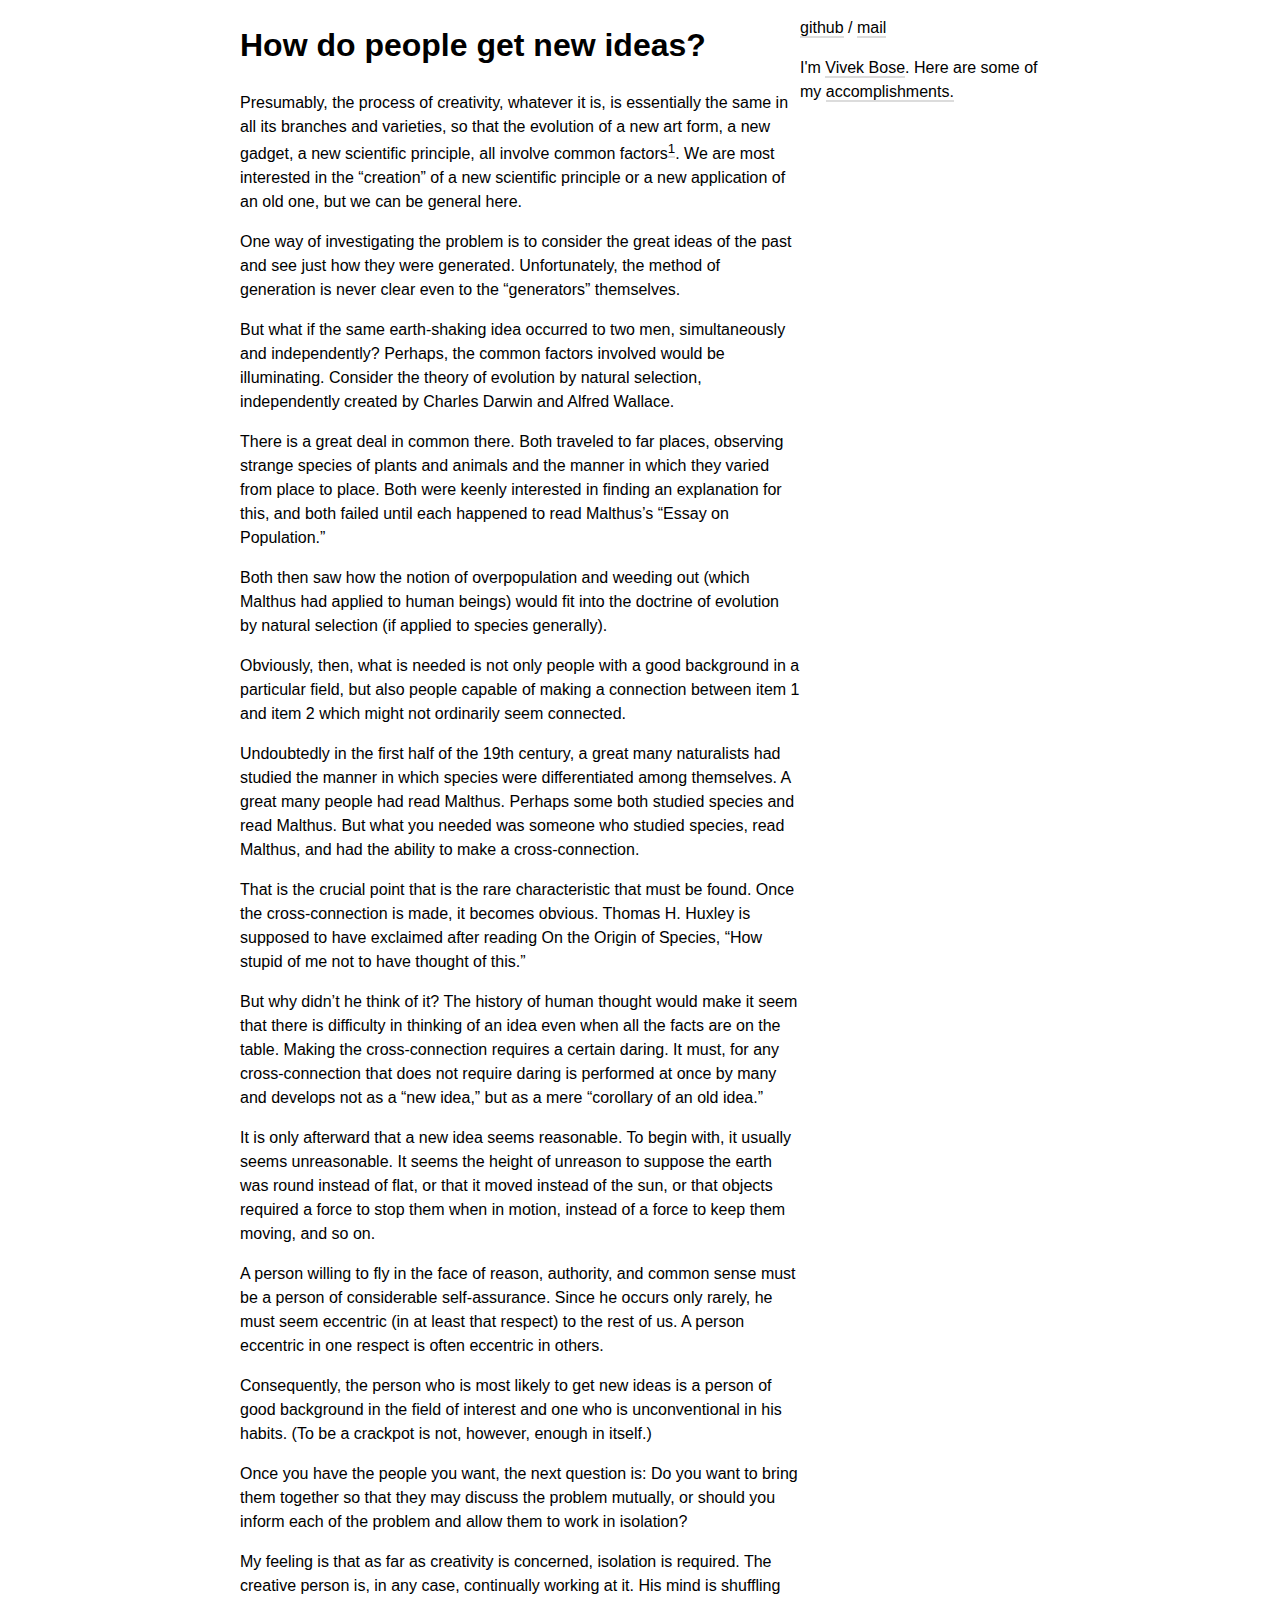
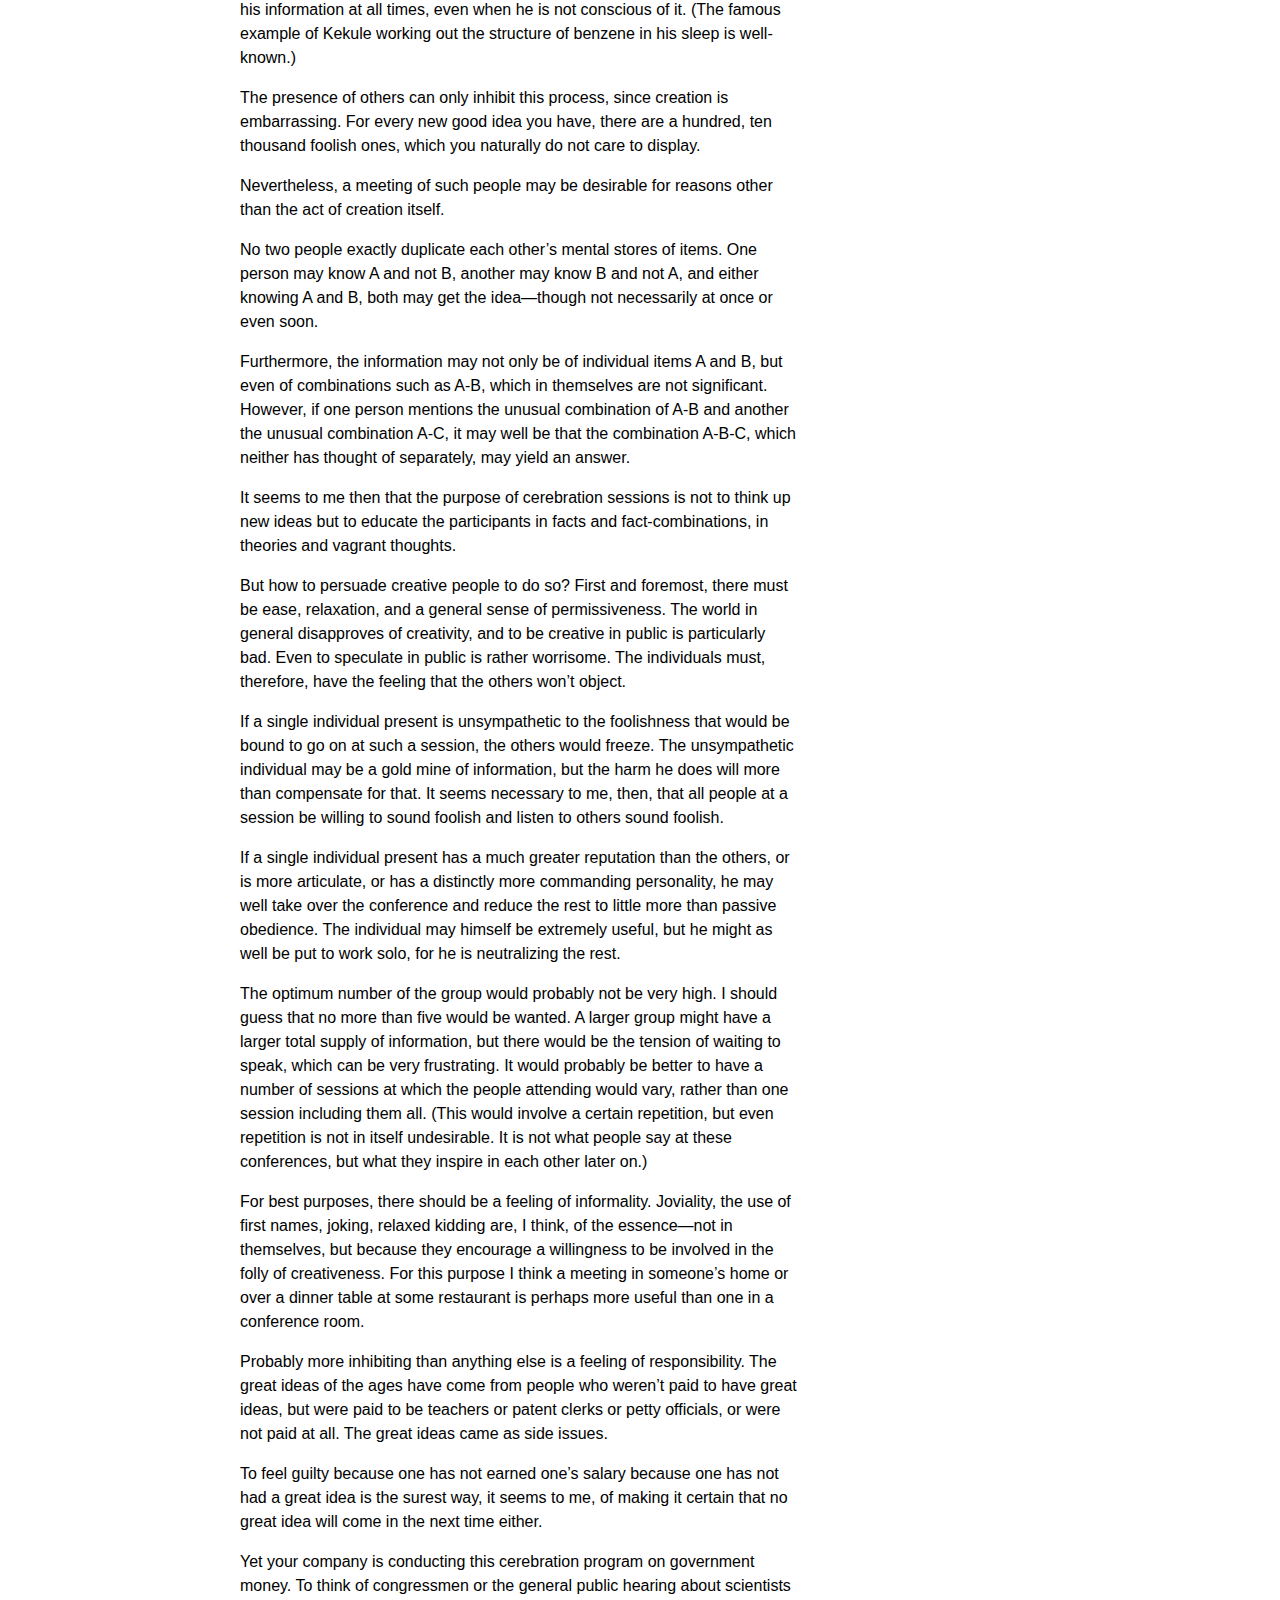
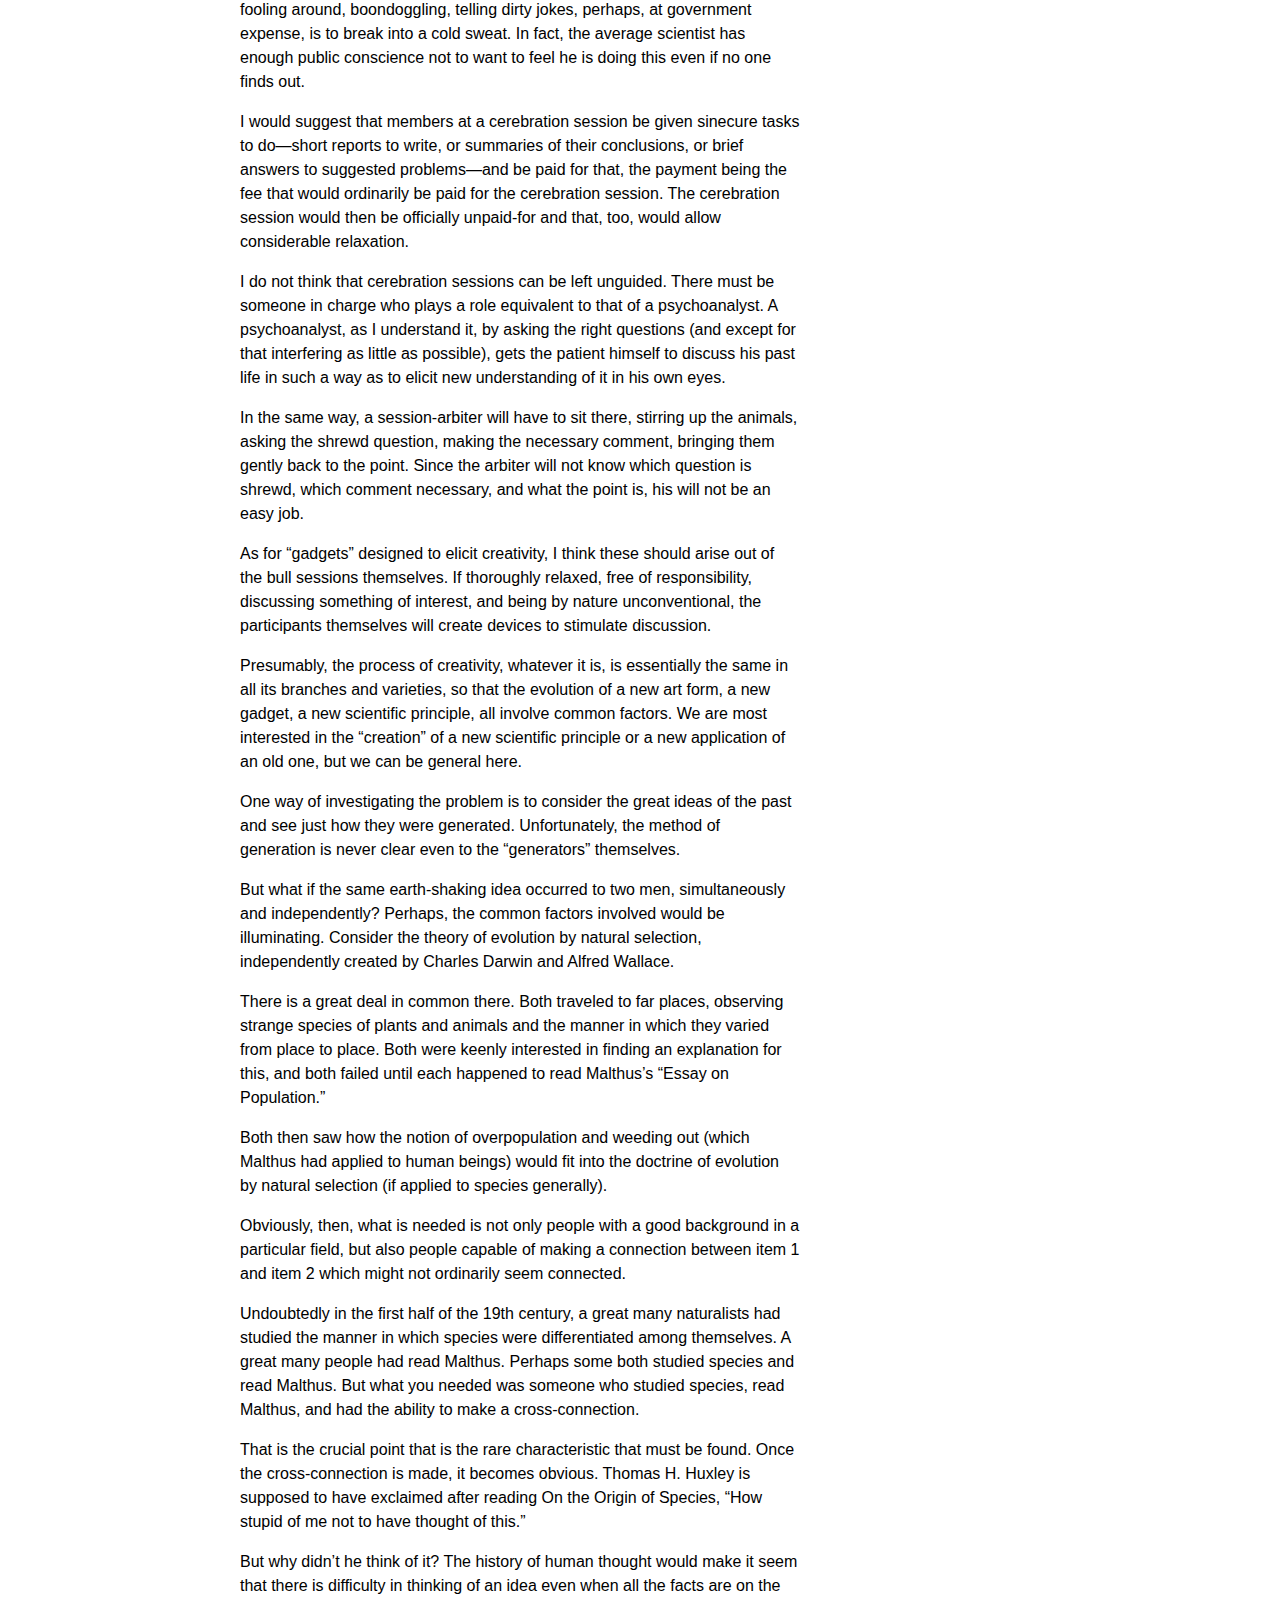
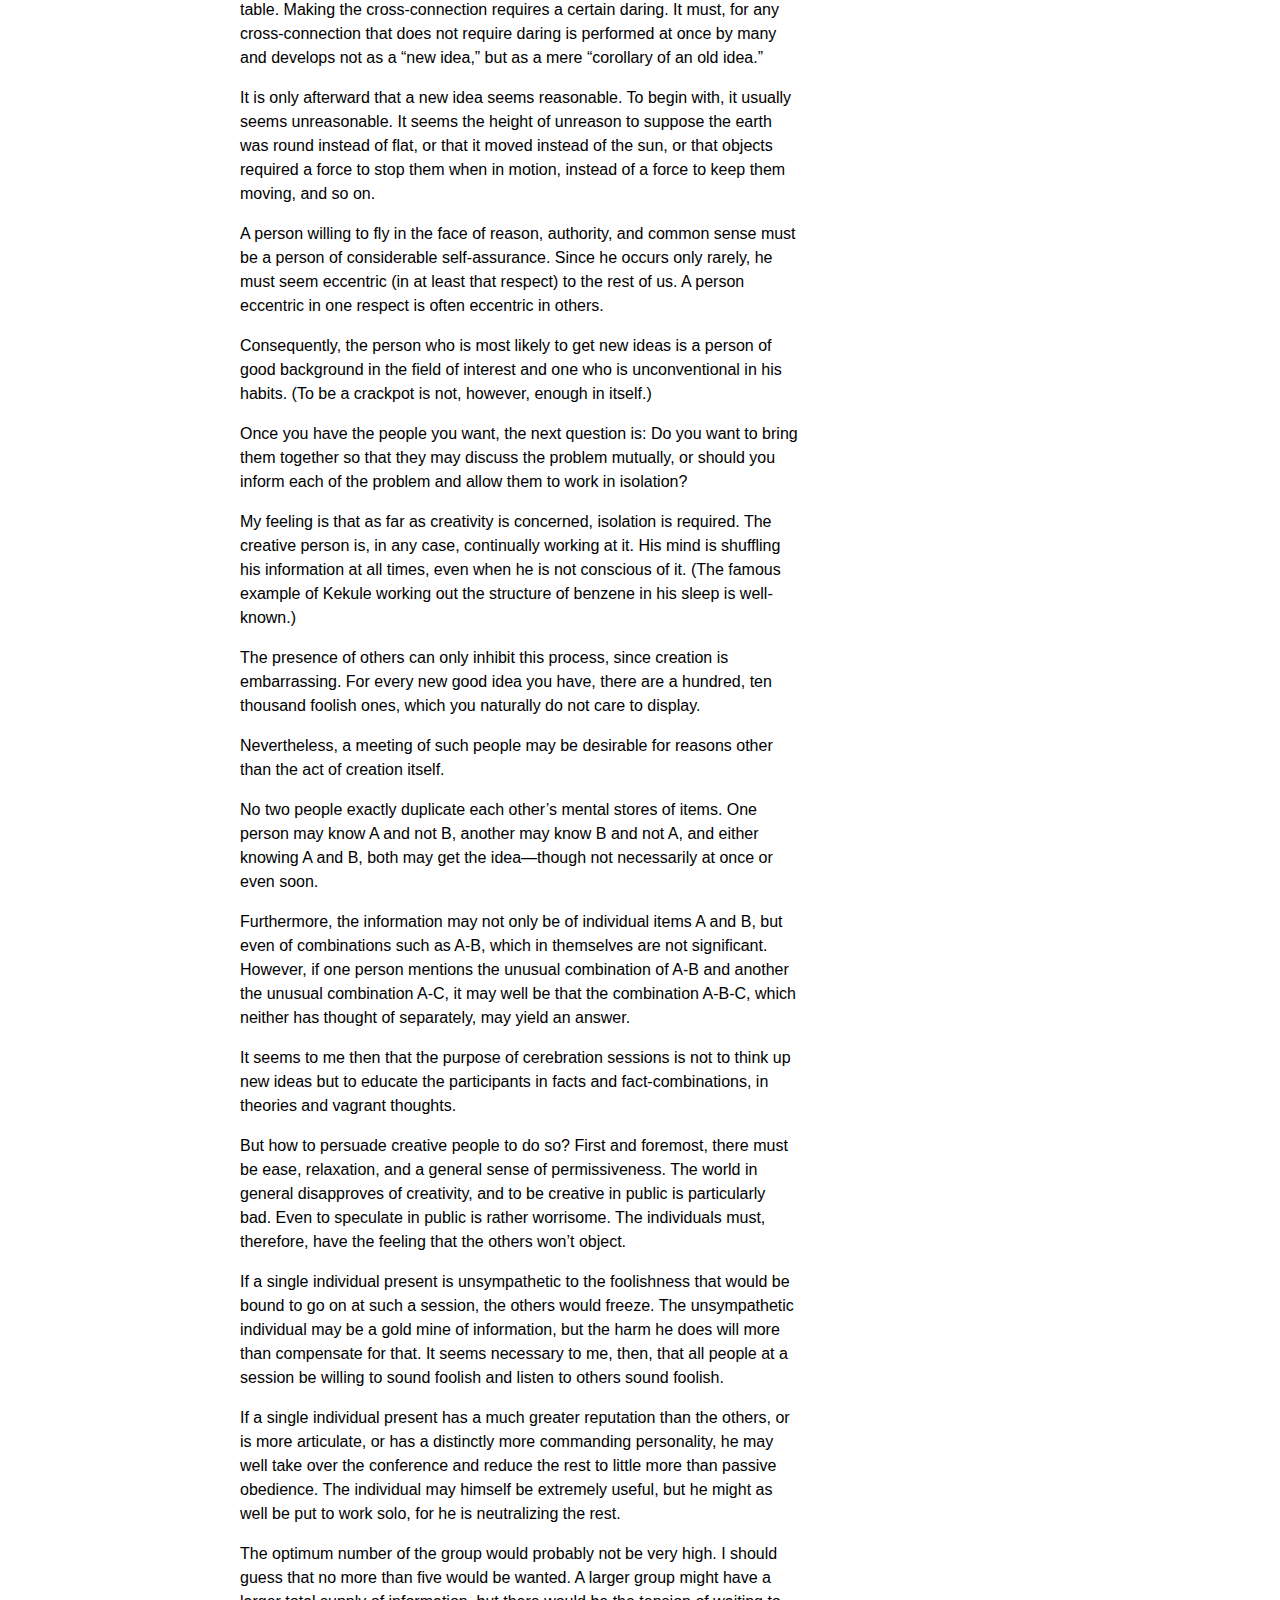
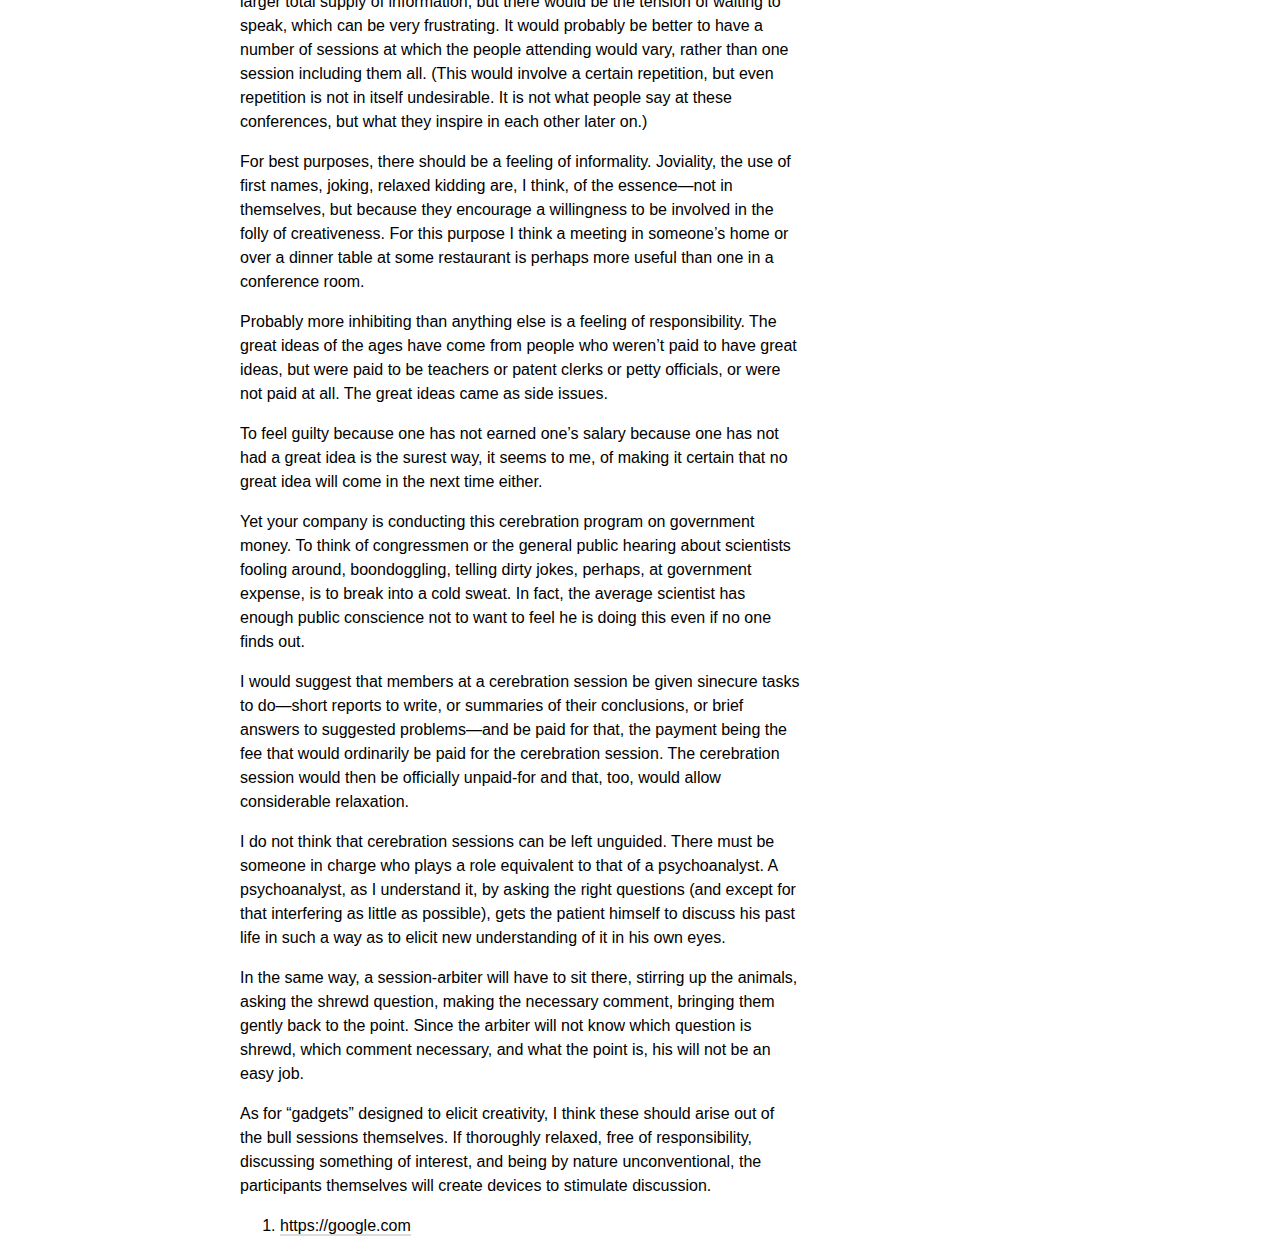
<file: index.html>
<html>

<title>How do people get new ideas?</title>

<style>


body {
    margin: 0 auto;

    max-width: 50em;
    font-family: "Helvetica", "Arial", sans-serif;

    line-height: 1.5;
    padding: 0em 1em;
}


a:link, a:visited {
    color: black;
    text-decoration:none;
    border-bottom: solid .3ex #dcdcdc;
}

a:hover {
    border-bottom: 2px solid;
    border-bottom: solid .3ex black;
}

a:active {
    background: gold;
}

a.permalink{
    color: gray;
    opacity: 0;
}

.p-main:hover a.permalink{
    color: gray;
    opacity: 1;
}


li:hover a.permalink{
    color: black;
    opacity: 1;
}

@media screen and (min-width:768px) {
    .c1 {
        width: 70%;
        float: left;
    }

    .c2 {
        width: 30%;
        float: right;
    }
    
}

</style>

<body>

<div class="box">
    <div class="c1">
    <h1>How do people get new ideas?</h1>

    <p class="p-main" id="llb">Presumably, the process of creativity, whatever it is, is essentially the same in all its branches and varieties, so that the evolution of a new art form, a new gadget, a new scientific principle, all involve common factors<sup><a href="#ref_1">1</a></sup>. We are most interested in the “creation” of a new scientific principle or a new application of an old one, but we can be general here. <a class="permalink" href="#llb">permalink</a></p>

    <p>One way of investigating the problem is to consider the great ideas of the past and see just how they were generated. Unfortunately, the method of generation is never clear even to the “generators” themselves.</p>

    <p>But what if the same earth-shaking idea occurred to two men, simultaneously and independently? Perhaps, the common factors involved would be illuminating. Consider the theory of evolution by natural selection, independently created by Charles Darwin and Alfred Wallace.</p>

    <p>There is a great deal in common there. Both traveled to far places, observing strange species of plants and animals and the manner in which they varied from place to place. Both were keenly interested in finding an explanation for this, and both failed until each happened to read Malthus’s “Essay on Population.”</p>

    <p>Both then saw how the notion of overpopulation and weeding out (which Malthus had applied to human beings) would fit into the doctrine of evolution by natural selection (if applied to species generally).</p>

    <p>Obviously, then, what is needed is not only people with a good background in a particular field, but also people capable of making a connection between item 1 and item 2 which might not ordinarily seem connected.</p>

    <p id="und">Undoubtedly in the first half of the 19th century, a great many naturalists had studied the manner in which species were differentiated among themselves. A great many people had read Malthus. Perhaps some both studied species and read Malthus. But what you needed was someone who studied species, read Malthus, and had the ability to make a cross-connection.</p>

    <p>That is the crucial point that is the rare characteristic that must be found. Once the cross-connection is made, it becomes obvious. Thomas H. Huxley is supposed to have exclaimed after reading On the Origin of Species, “How stupid of me not to have thought of this.”</p>

    <p>But why didn’t he think of it? The history of human thought would make it seem that there is difficulty in thinking of an idea even when all the facts are on the table. Making the cross-connection requires a certain daring. It must, for any cross-connection that does not require daring is performed at once by many and develops not as a “new idea,” but as a mere “corollary of an old idea.”</p>

    <p>It is only afterward that a new idea seems reasonable. To begin with, it usually seems unreasonable. It seems the height of unreason to suppose the earth was round instead of flat, or that it moved instead of the sun, or that objects required a force to stop them when in motion, instead of a force to keep them moving, and so on.</p>

    <p>A person willing to fly in the face of reason, authority, and common sense must be a person of considerable self-assurance. Since he occurs only rarely, he must seem eccentric (in at least that respect) to the rest of us. A person eccentric in one respect is often eccentric in others.</p>

    <p>Consequently, the person who is most likely to get new ideas is a person of good background in the field of interest and one who is unconventional in his habits. (To be a crackpot is not, however, enough in itself.)</p>

    <p>Once you have the people you want, the next question is: Do you want to bring them together so that they may discuss the problem mutually, or should you inform each of the problem and allow them to work in isolation?</p>

    <p>My feeling is that as far as creativity is concerned, isolation is required. The creative person is, in any case, continually working at it. His mind is shuffling his information at all times, even when he is not conscious of it. (The famous example of Kekule working out the structure of benzene in his sleep is well-known.)</p>

    <p>The presence of others can only inhibit this process, since creation is embarrassing. For every new good idea you have, there are a hundred, ten thousand foolish ones, which you naturally do not care to display.</p>

    <p>Nevertheless, a meeting of such people may be desirable for reasons other than the act of creation itself.</p>

    <p>No two people exactly duplicate each other’s mental stores of items. One person may know A and not B, another may know B and not A, and either knowing A and B, both may get the idea—though not necessarily at once or even soon.</p>

    <p>Furthermore, the information may not only be of individual items A and B, but even of combinations such as A-B, which in themselves are not significant. However, if one person mentions the unusual combination of A-B and another the unusual combination A-C, it may well be that the combination A-B-C, which neither has thought of separately, may yield an answer.</p>

    <p>It seems to me then that the purpose of cerebration sessions is not to think up new ideas but to educate the participants in facts and fact-combinations, in theories and vagrant thoughts.</p>

    <p>But how to persuade creative people to do so? First and foremost, there must be ease, relaxation, and a general sense of permissiveness. The world in general disapproves of creativity, and to be creative in public is particularly bad. Even to speculate in public is rather worrisome. The individuals must, therefore, have the feeling that the others won’t object.</p>

    <p>If a single individual present is unsympathetic to the foolishness that would be bound to go on at such a session, the others would freeze. The unsympathetic individual may be a gold mine of information, but the harm he does will more than compensate for that. It seems necessary to me, then, that all people at a session be willing to sound foolish and listen to others sound foolish.</p>

    <p>If a single individual present has a much greater reputation than the others, or is more articulate, or has a distinctly more commanding personality, he may well take over the conference and reduce the rest to little more than passive obedience. The individual may himself be extremely useful, but he might as well be put to work solo, for he is neutralizing the rest.</p>

    <p>The optimum number of the group would probably not be very high. I should guess that no more than five would be wanted. A larger group might have a larger total supply of information, but there would be the tension of waiting to speak, which can be very frustrating. It would probably be better to have a number of sessions at which the people attending would vary, rather than one session including them all. (This would involve a certain repetition, but even repetition is not in itself undesirable. It is not what people say at these conferences, but what they inspire in each other later on.)</p>

    <p>For best purposes, there should be a feeling of informality. Joviality, the use of first names, joking, relaxed kidding are, I think, of the essence—not in themselves, but because they encourage a willingness to be involved in the folly of creativeness. For this purpose I think a meeting in someone’s home or over a dinner table at some restaurant is perhaps more useful than one in a conference room.</p>

    <p>Probably more inhibiting than anything else is a feeling of responsibility. The great ideas of the ages have come from people who weren’t paid to have great ideas, but were paid to be teachers or patent clerks or petty officials, or were not paid at all. The great ideas came as side issues.</p>

    <p>To feel guilty because one has not earned one’s salary because one has not had a great idea is the surest way, it seems to me, of making it certain that no great idea will come in the next time either.</p>

    <p>Yet your company is conducting this cerebration program on government money. To think of congressmen or the general public hearing about scientists fooling around, boondoggling, telling dirty jokes, perhaps, at government expense, is to break into a cold sweat. In fact, the average scientist has enough public conscience not to want to feel he is doing this even if no one finds out.</p>

    <p>I would suggest that members at a cerebration session be given sinecure tasks to do—short reports to write, or summaries of their conclusions, or brief answers to suggested problems—and be paid for that, the payment being the fee that would ordinarily be paid for the cerebration session. The cerebration session would then be officially unpaid-for and that, too, would allow considerable relaxation.</p>

    <p>I do not think that cerebration sessions can be left unguided. There must be someone in charge who plays a role equivalent to that of a psychoanalyst. A psychoanalyst, as I understand it, by asking the right questions (and except for that interfering as little as possible), gets the patient himself to discuss his past life in such a way as to elicit new understanding of it in his own eyes.</p>

    <p>In the same way, a session-arbiter will have to sit there, stirring up the animals, asking the shrewd question, making the necessary comment, bringing them gently back to the point. Since the arbiter will not know which question is shrewd, which comment necessary, and what the point is, his will not be an easy job.</p>

    <p>As for “gadgets” designed to elicit creativity, I think these should arise out of the bull sessions themselves. If thoroughly relaxed, free of responsibility, discussing something of interest, and being by nature unconventional, the participants themselves will create devices to stimulate discussion.</p>

    <p>Presumably, the process of creativity, whatever it is, is essentially the same in all its branches and varieties, so that the evolution of a new art form, a new gadget, a new scientific principle, all involve common factors. We are most interested in the “creation” of a new scientific principle or a new application of an old one, but we can be general here.</p>

    <p>One way of investigating the problem is to consider the great ideas of the past and see just how they were generated. Unfortunately, the method of generation is never clear even to the “generators” themselves.</p>

    <p>But what if the same earth-shaking idea occurred to two men, simultaneously and independently? Perhaps, the common factors involved would be illuminating. Consider the theory of evolution by natural selection, independently created by Charles Darwin and Alfred Wallace.</p>

    <p>There is a great deal in common there. Both traveled to far places, observing strange species of plants and animals and the manner in which they varied from place to place. Both were keenly interested in finding an explanation for this, and both failed until each happened to read Malthus’s “Essay on Population.”</p>

    <p>Both then saw how the notion of overpopulation and weeding out (which Malthus had applied to human beings) would fit into the doctrine of evolution by natural selection (if applied to species generally).</p>

    <p>Obviously, then, what is needed is not only people with a good background in a particular field, but also people capable of making a connection between item 1 and item 2 which might not ordinarily seem connected.</p>

    <p>Undoubtedly in the first half of the 19th century, a great many naturalists had studied the manner in which species were differentiated among themselves. A great many people had read Malthus. Perhaps some both studied species and read Malthus. But what you needed was someone who studied species, read Malthus, and had the ability to make a cross-connection.</p>

    <p>That is the crucial point that is the rare characteristic that must be found. Once the cross-connection is made, it becomes obvious. Thomas H. Huxley is supposed to have exclaimed after reading On the Origin of Species, “How stupid of me not to have thought of this.”</p>

    <p>But why didn’t he think of it? The history of human thought would make it seem that there is difficulty in thinking of an idea even when all the facts are on the table. Making the cross-connection requires a certain daring. It must, for any cross-connection that does not require daring is performed at once by many and develops not as a “new idea,” but as a mere “corollary of an old idea.”</p>

    <p>It is only afterward that a new idea seems reasonable. To begin with, it usually seems unreasonable. It seems the height of unreason to suppose the earth was round instead of flat, or that it moved instead of the sun, or that objects required a force to stop them when in motion, instead of a force to keep them moving, and so on.</p>

    <p>A person willing to fly in the face of reason, authority, and common sense must be a person of considerable self-assurance. Since he occurs only rarely, he must seem eccentric (in at least that respect) to the rest of us. A person eccentric in one respect is often eccentric in others.</p>

    <p>Consequently, the person who is most likely to get new ideas is a person of good background in the field of interest and one who is unconventional in his habits. (To be a crackpot is not, however, enough in itself.)</p>

    <p>Once you have the people you want, the next question is: Do you want to bring them together so that they may discuss the problem mutually, or should you inform each of the problem and allow them to work in isolation?</p>

    <p>My feeling is that as far as creativity is concerned, isolation is required. The creative person is, in any case, continually working at it. His mind is shuffling his information at all times, even when he is not conscious of it. (The famous example of Kekule working out the structure of benzene in his sleep is well-known.)</p>

    <p>The presence of others can only inhibit this process, since creation is embarrassing. For every new good idea you have, there are a hundred, ten thousand foolish ones, which you naturally do not care to display.</p>

    <p>Nevertheless, a meeting of such people may be desirable for reasons other than the act of creation itself.</p>

    <p>No two people exactly duplicate each other’s mental stores of items. One person may know A and not B, another may know B and not A, and either knowing A and B, both may get the idea—though not necessarily at once or even soon.</p>

    <p>Furthermore, the information may not only be of individual items A and B, but even of combinations such as A-B, which in themselves are not significant. However, if one person mentions the unusual combination of A-B and another the unusual combination A-C, it may well be that the combination A-B-C, which neither has thought of separately, may yield an answer.</p>

    <p>It seems to me then that the purpose of cerebration sessions is not to think up new ideas but to educate the participants in facts and fact-combinations, in theories and vagrant thoughts.</p>

    <p>But how to persuade creative people to do so? First and foremost, there must be ease, relaxation, and a general sense of permissiveness. The world in general disapproves of creativity, and to be creative in public is particularly bad. Even to speculate in public is rather worrisome. The individuals must, therefore, have the feeling that the others won’t object.</p>

    <p>If a single individual present is unsympathetic to the foolishness that would be bound to go on at such a session, the others would freeze. The unsympathetic individual may be a gold mine of information, but the harm he does will more than compensate for that. It seems necessary to me, then, that all people at a session be willing to sound foolish and listen to others sound foolish.</p>

    <p>If a single individual present has a much greater reputation than the others, or is more articulate, or has a distinctly more commanding personality, he may well take over the conference and reduce the rest to little more than passive obedience. The individual may himself be extremely useful, but he might as well be put to work solo, for he is neutralizing the rest.</p>

    <p>The optimum number of the group would probably not be very high. I should guess that no more than five would be wanted. A larger group might have a larger total supply of information, but there would be the tension of waiting to speak, which can be very frustrating. It would probably be better to have a number of sessions at which the people attending would vary, rather than one session including them all. (This would involve a certain repetition, but even repetition is not in itself undesirable. It is not what people say at these conferences, but what they inspire in each other later on.)</p>

    <p>For best purposes, there should be a feeling of informality. Joviality, the use of first names, joking, relaxed kidding are, I think, of the essence—not in themselves, but because they encourage a willingness to be involved in the folly of creativeness. For this purpose I think a meeting in someone’s home or over a dinner table at some restaurant is perhaps more useful than one in a conference room.</p>

    <p>Probably more inhibiting than anything else is a feeling of responsibility. The great ideas of the ages have come from people who weren’t paid to have great ideas, but were paid to be teachers or patent clerks or petty officials, or were not paid at all. The great ideas came as side issues.</p>

    <p>To feel guilty because one has not earned one’s salary because one has not had a great idea is the surest way, it seems to me, of making it certain that no great idea will come in the next time either.</p>

    <p>Yet your company is conducting this cerebration program on government money. To think of congressmen or the general public hearing about scientists fooling around, boondoggling, telling dirty jokes, perhaps, at government expense, is to break into a cold sweat. In fact, the average scientist has enough public conscience not to want to feel he is doing this even if no one finds out.</p>

    <p>I would suggest that members at a cerebration session be given sinecure tasks to do—short reports to write, or summaries of their conclusions, or brief answers to suggested problems—and be paid for that, the payment being the fee that would ordinarily be paid for the cerebration session. The cerebration session would then be officially unpaid-for and that, too, would allow considerable relaxation.</p>

    <p>I do not think that cerebration sessions can be left unguided. There must be someone in charge who plays a role equivalent to that of a psychoanalyst. A psychoanalyst, as I understand it, by asking the right questions (and except for that interfering as little as possible), gets the patient himself to discuss his past life in such a way as to elicit new understanding of it in his own eyes.</p>

    <p>In the same way, a session-arbiter will have to sit there, stirring up the animals, asking the shrewd question, making the necessary comment, bringing them gently back to the point. Since the arbiter will not know which question is shrewd, which comment necessary, and what the point is, his will not be an easy job.</p>

    <p>As for “gadgets” designed to elicit creativity, I think these should arise out of the bull sessions themselves. If thoroughly relaxed, free of responsibility, discussing something of interest, and being by nature unconventional, the participants themselves will create devices to stimulate discussion.</p>

    <ol>
        <li id="ref_1"><a  href="https://google.com">https://google.com</a> <a href="#llb" class="permalink"><b>↩</b></a> </li>
    </ol>
    </div>
    <div class="c2">
        <p><a href="https://www.github.com/waivek">github</a> / <a href="mailto:waivek@gmail.com">mail</a></p>
        <p>I'm <a href="solitude.html">Vivek Bose</a>. Here are some of my <a href="error.html">accomplishments.</a></p>
    </div>
</div>

</body>
</html>
</file>
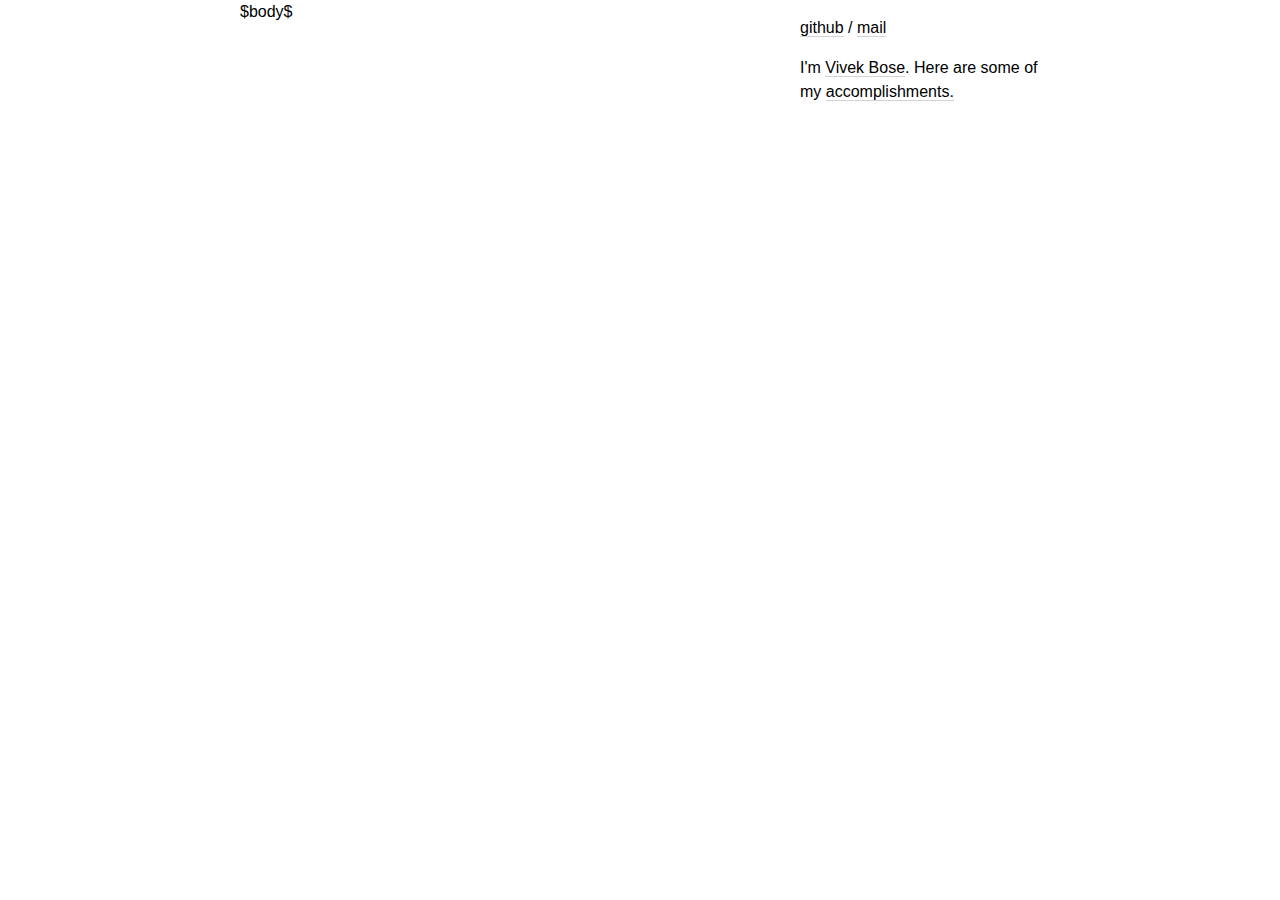
<file: template.html>
<html>

<title>$title$</title>

<head>
    <meta http-equiv="Content-Type" content="text/html; charset=utf-8" />
    <link rel="stylesheet" type="text/css" href="../styles.css">
</head>

<body>
<div class="box">
    <div class="c1">
        $body$
    </div>
    <div class="c2">
        <p><a href="https://www.github.com/waivek">github</a> / <a href="mailto:waivek@gmail.com">mail</a></p>
        <p>I'm <a href="solitude.html">Vivek Bose</a>. Here are some of my <a href="error.html">accomplishments.</a></p>
    </div>
</div>
</body>

</html>
</file>
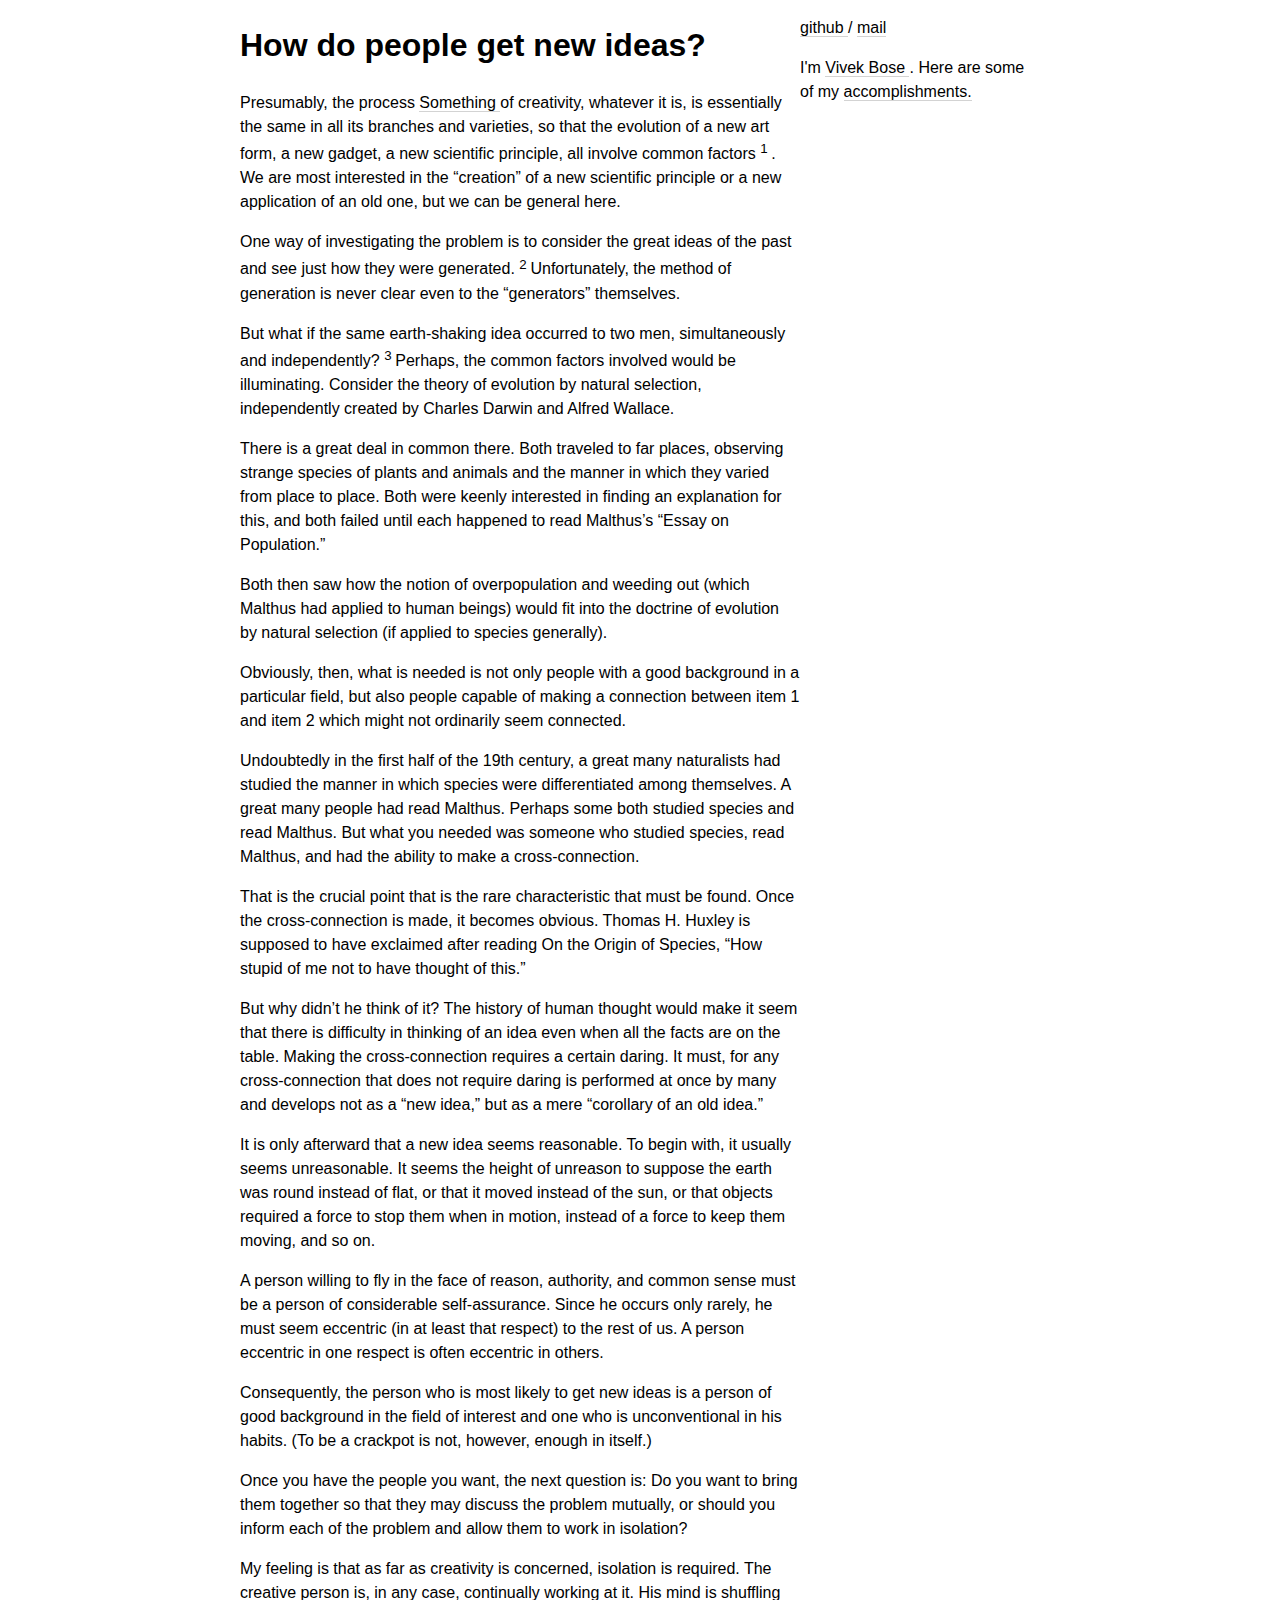
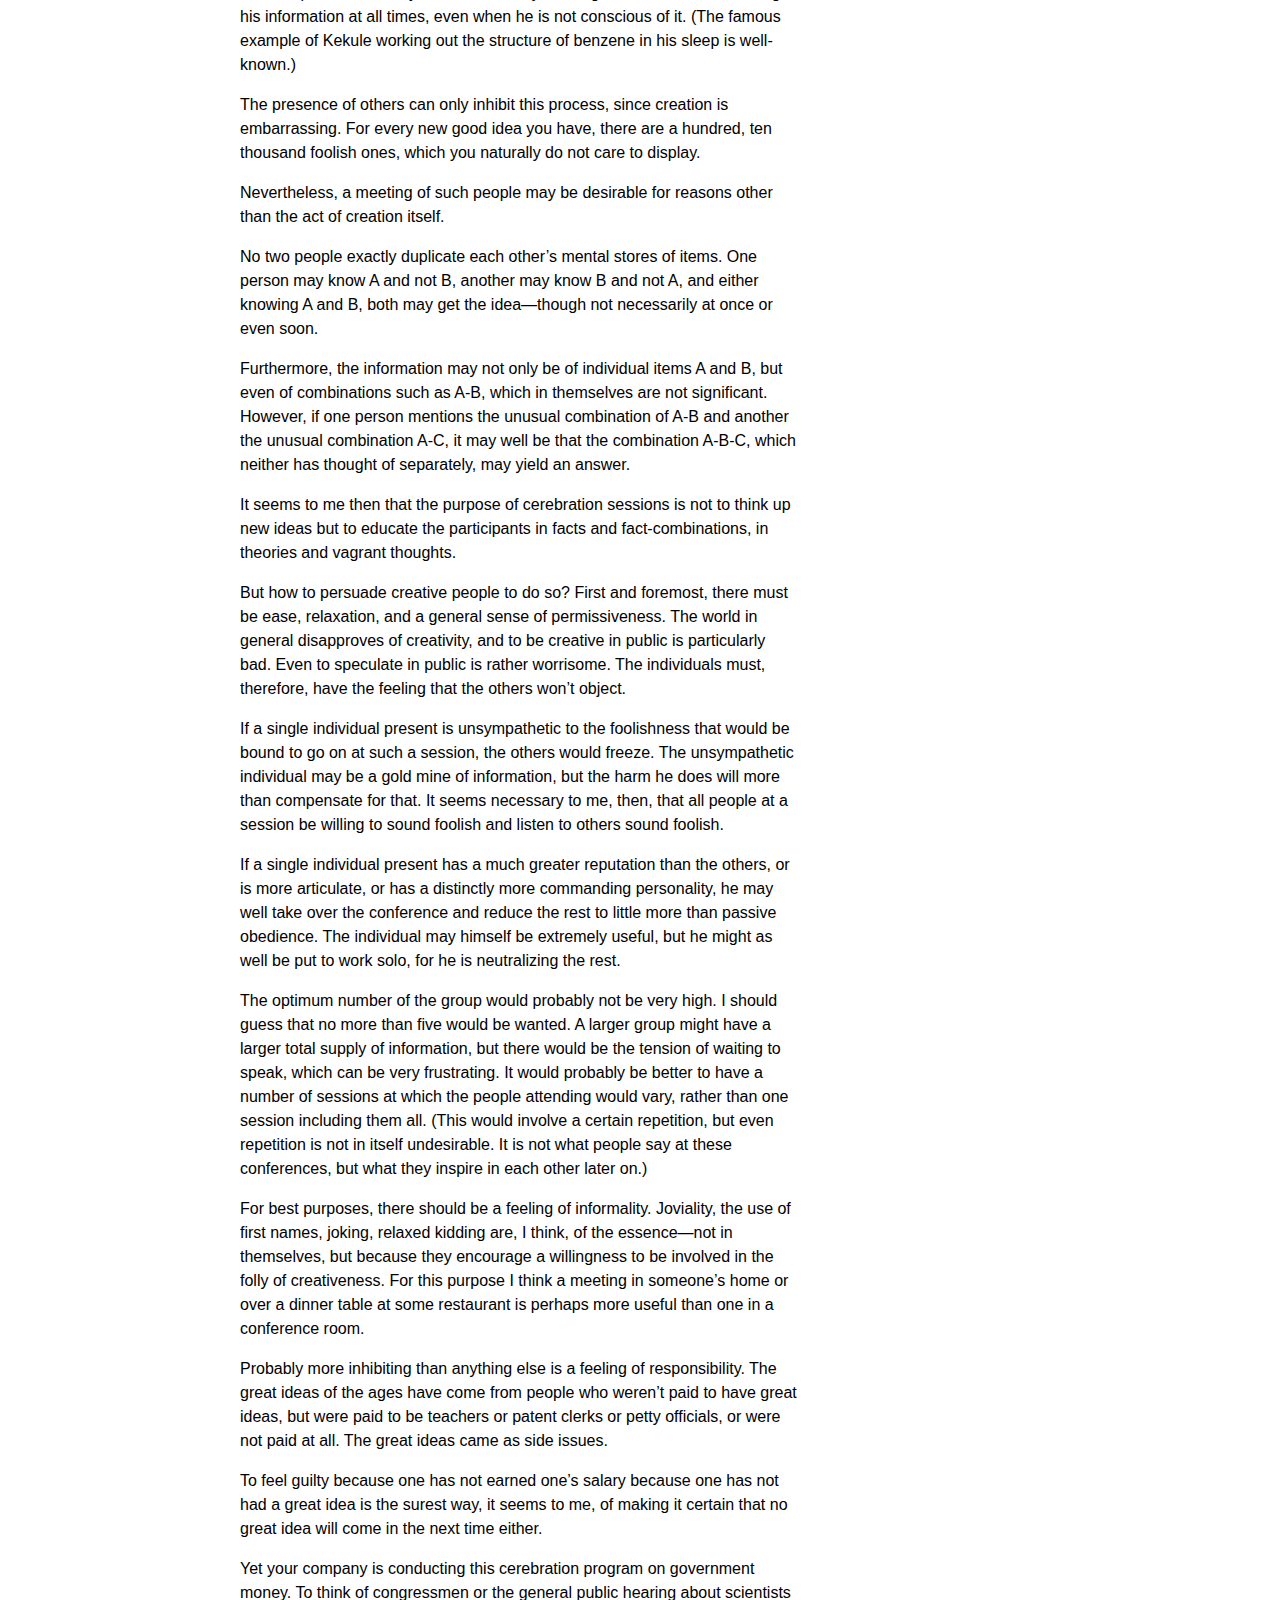
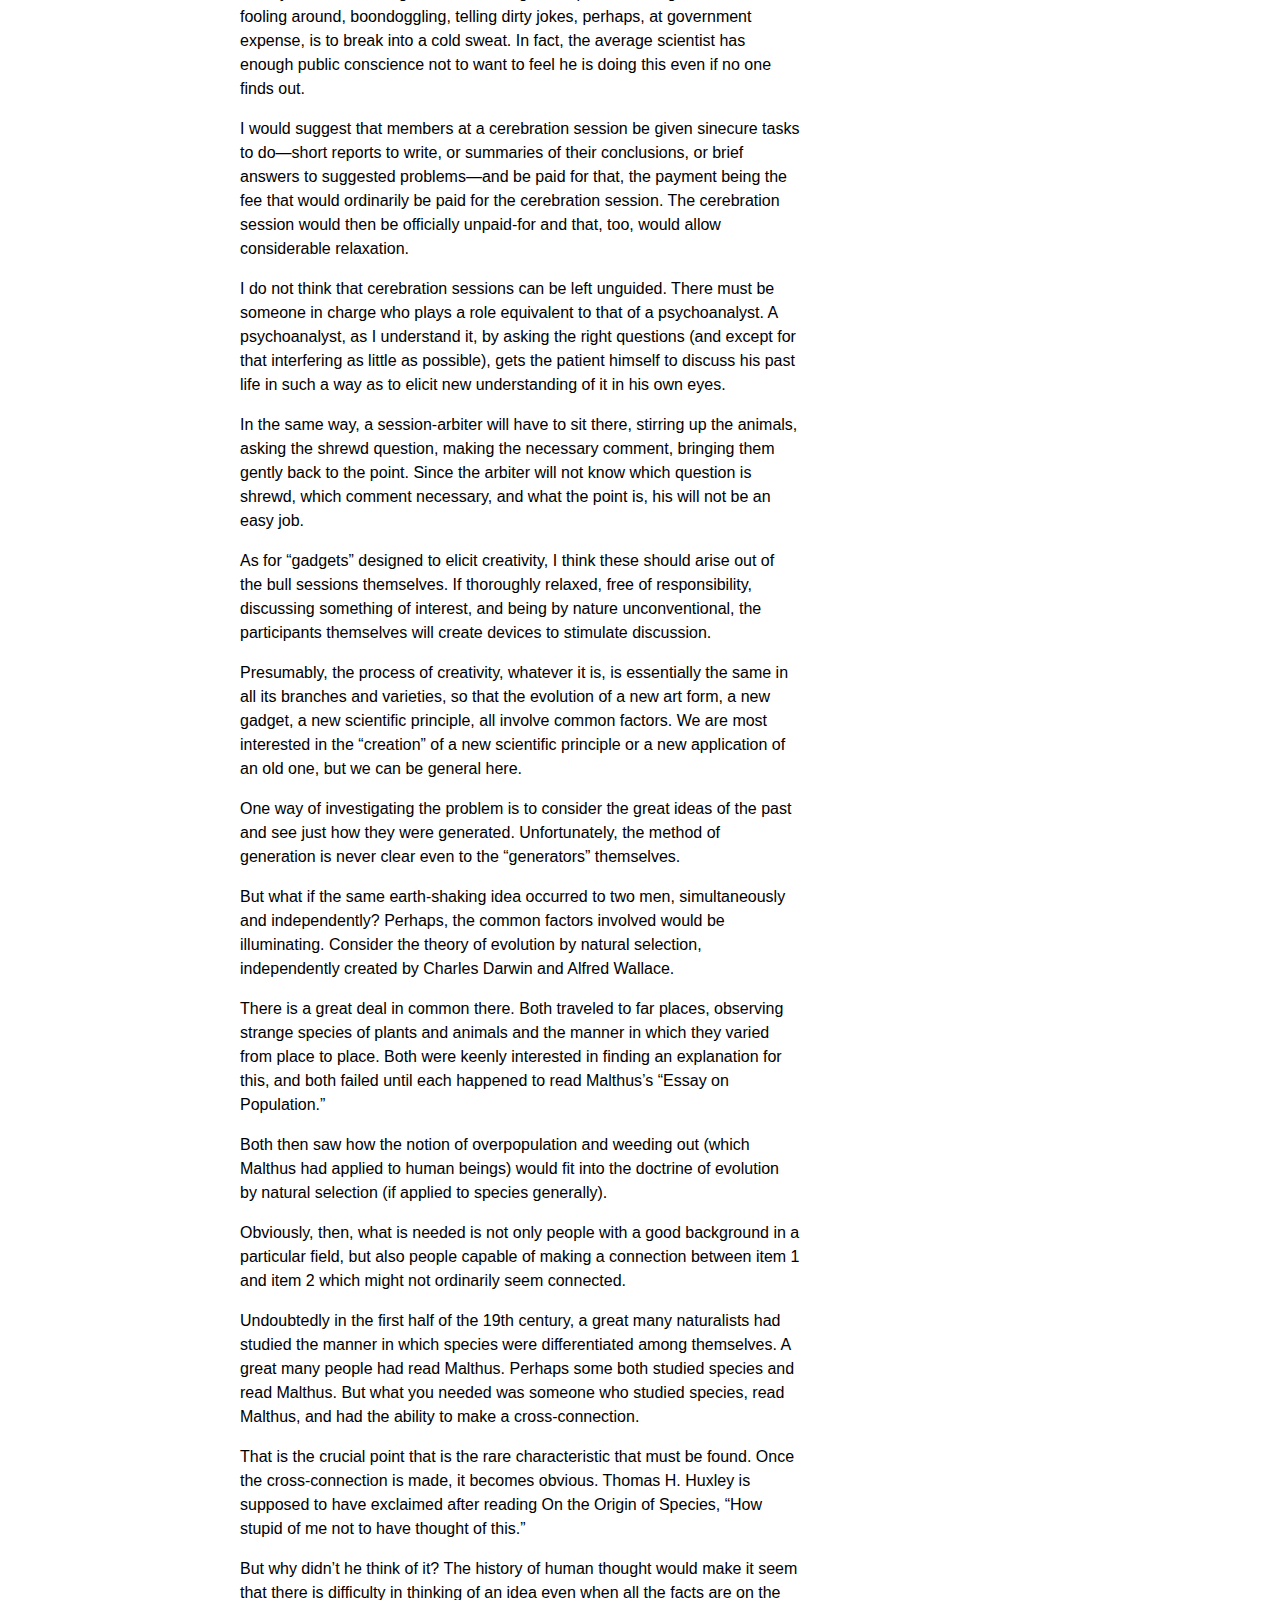
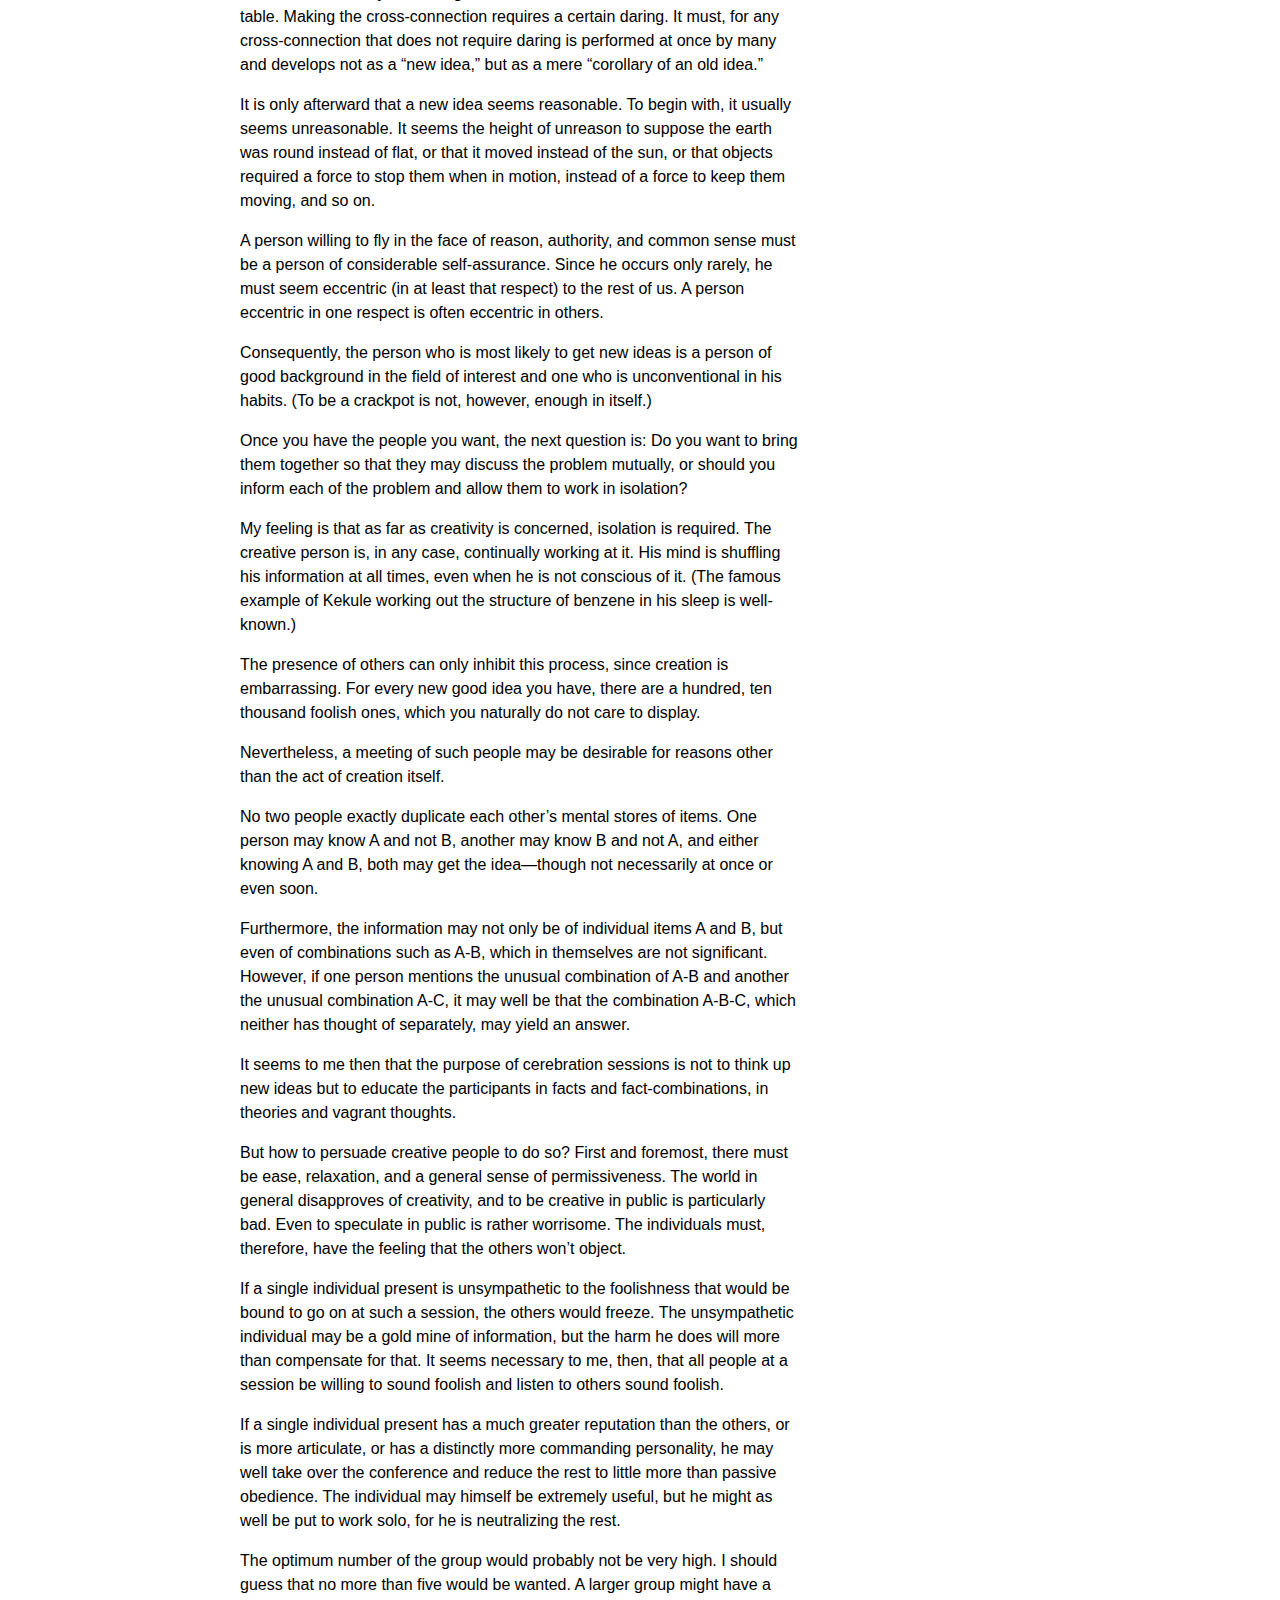
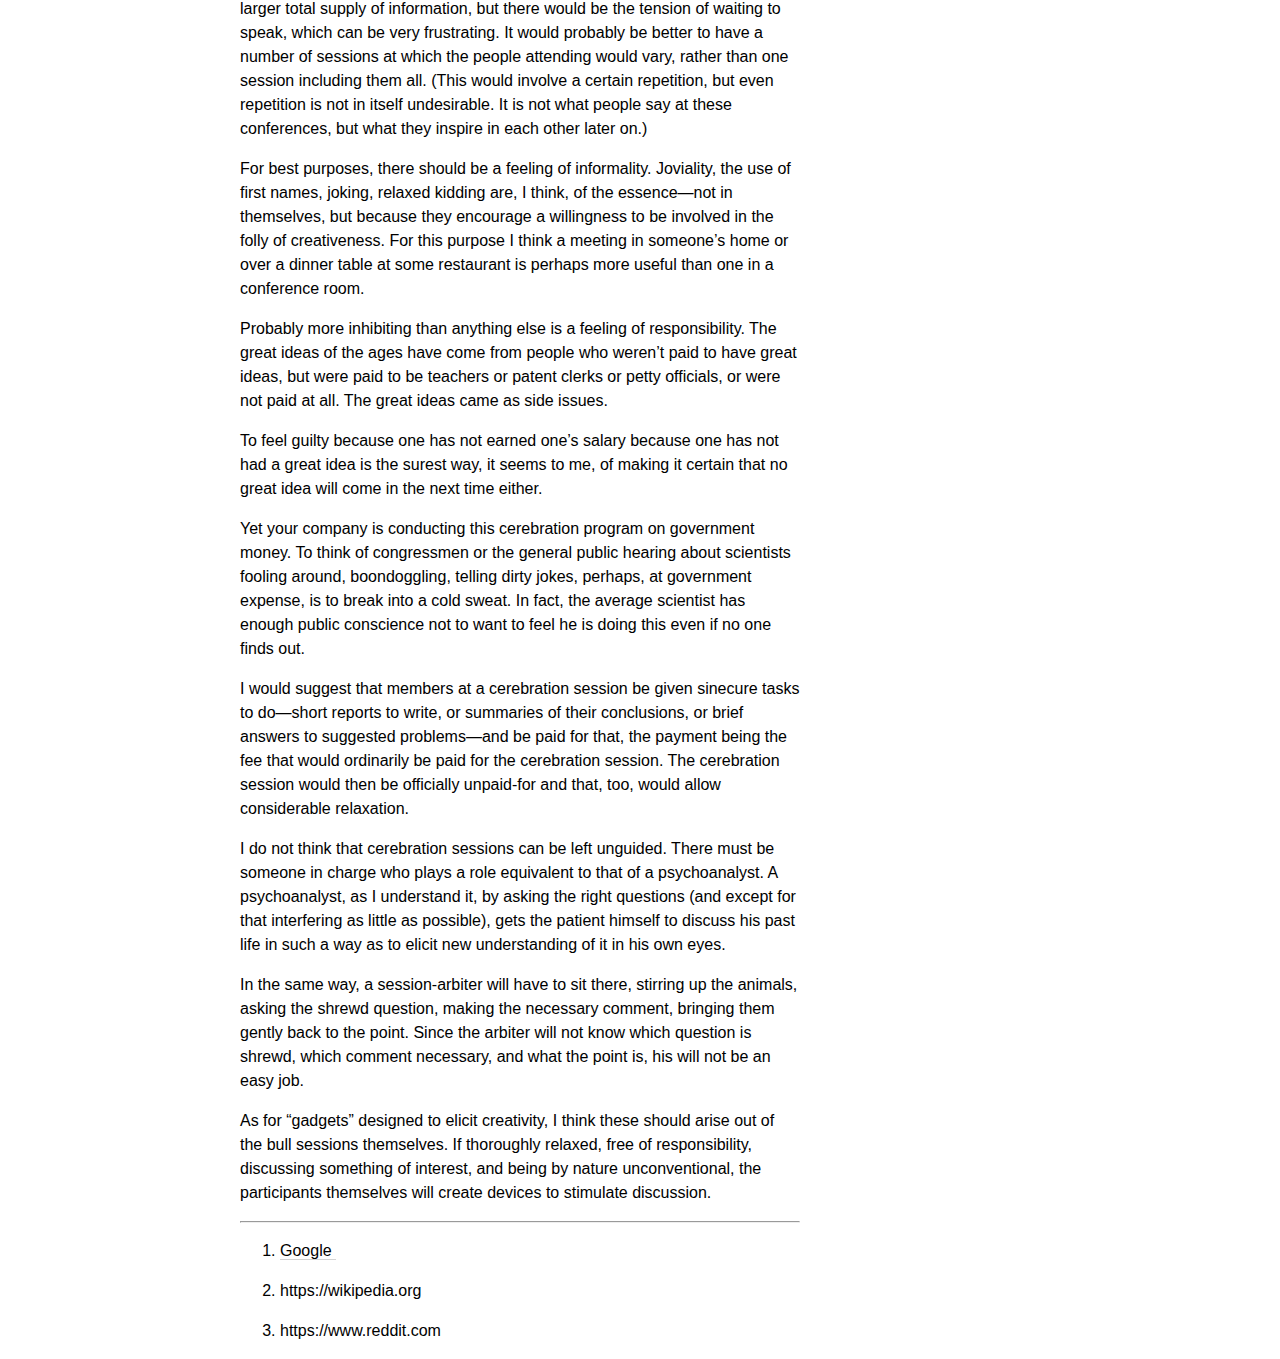
<file: htmls/2.html>
<html>
 <head>
  <title>
  </title>
  <meta content="text/html; charset=utf-8" http-equiv="Content-Type"/>
  <link href="../styles.css" rel="stylesheet" type="text/css"/>
 </head>
 <body>
  <div class="box">
   <div class="c1">
    <h1 id="how-do-people-get-new-ideas">
     How do people get new ideas?
    </h1>
    <p id="para1">
     <a href="#para1">
      §
     </a>
     Presumably, the process
     <a href="https://something.com">
      Something
     </a>
     of creativity, whatever it is, is essentially the same in all its branches and varieties, so that the evolution of a new art form, a new gadget, a new scientific principle, all involve common factors
     <a class="footnoteRef" href="#fn1" id="fnref1">
      <sup>
       1
      </sup>
     </a>
     . We are most interested in the “creation” of a new scientific principle or a new application of an old one, but we can be general here.
    </p>
    <p id="para2">
     <a href="#para2">
      §
     </a>
     One way of investigating the problem is to consider the great ideas of the past and see just how they were generated.
     <a class="footnoteRef" href="#fn2" id="fnref2">
      <sup>
       2
      </sup>
     </a>
     Unfortunately, the method of generation is never clear even to the “generators” themselves.
    </p>
    <p id="para3">
     <a href="#para3">
      §
     </a>
     But what if the same earth-shaking idea occurred to two men, simultaneously and independently?
     <a class="footnoteRef" href="#fn3" id="fnref3">
      <sup>
       3
      </sup>
     </a>
     Perhaps, the common factors involved would be illuminating. Consider the theory of evolution by natural selection, independently created by Charles Darwin and Alfred Wallace.
    </p>
    <p id="para4">
     <a href="#para4">
      §
     </a>
     There is a great deal in common there. Both traveled to far places, observing strange species of plants and animals and the manner in which they varied from place to place. Both were keenly interested in finding an explanation for this, and both failed until each happened to read Malthus’s “Essay on Population.”
    </p>
    <p id="para5">
     <a href="#para5">
      §
     </a>
     Both then saw how the notion of overpopulation and weeding out (which Malthus had applied to human beings) would fit into the doctrine of evolution by natural selection (if applied to species generally).
    </p>
    <p id="para6">
     <a href="#para6">
      §
     </a>
     Obviously, then, what is needed is not only people with a good background in a particular field, but also people capable of making a connection between item 1 and item 2 which might not ordinarily seem connected.
    </p>
    <p id="para7">
     <a href="#para7">
      §
     </a>
     Undoubtedly in the first half of the 19th century, a great many naturalists had studied the manner in which species were differentiated among themselves. A great many people had read Malthus. Perhaps some both studied species and read Malthus. But what you needed was someone who studied species, read Malthus, and had the ability to make a cross-connection.
    </p>
    <p id="para8">
     <a href="#para8">
      §
     </a>
     That is the crucial point that is the rare characteristic that must be found. Once the cross-connection is made, it becomes obvious. Thomas H. Huxley is supposed to have exclaimed after reading On the Origin of Species, “How stupid of me not to have thought of this.”
    </p>
    <p id="para9">
     <a href="#para9">
      §
     </a>
     But why didn’t he think of it? The history of human thought would make it seem that there is difficulty in thinking of an idea even when all the facts are on the table. Making the cross-connection requires a certain daring. It must, for any cross-connection that does not require daring is performed at once by many and develops not as a “new idea,” but as a mere “corollary of an old idea.”
    </p>
    <p id="para10">
     <a href="#para10">
      §
     </a>
     It is only afterward that a new idea seems reasonable. To begin with, it usually seems unreasonable. It seems the height of unreason to suppose the earth was round instead of flat, or that it moved instead of the sun, or that objects required a force to stop them when in motion, instead of a force to keep them moving, and so on.
    </p>
    <p id="para11">
     <a href="#para11">
      §
     </a>
     A person willing to fly in the face of reason, authority, and common sense must be a person of considerable self-assurance. Since he occurs only rarely, he must seem eccentric (in at least that respect) to the rest of us. A person eccentric in one respect is often eccentric in others.
    </p>
    <p id="para12">
     <a href="#para12">
      §
     </a>
     Consequently, the person who is most likely to get new ideas is a person of good background in the field of interest and one who is unconventional in his habits. (To be a crackpot is not, however, enough in itself.)
    </p>
    <p id="para13">
     <a href="#para13">
      §
     </a>
     Once you have the people you want, the next question is: Do you want to bring them together so that they may discuss the problem mutually, or should you inform each of the problem and allow them to work in isolation?
    </p>
    <p id="para14">
     <a href="#para14">
      §
     </a>
     My feeling is that as far as creativity is concerned, isolation is required. The creative person is, in any case, continually working at it. His mind is shuffling his information at all times, even when he is not conscious of it. (The famous example of Kekule working out the structure of benzene in his sleep is well-known.)
    </p>
    <p id="para15">
     <a href="#para15">
      §
     </a>
     The presence of others can only inhibit this process, since creation is embarrassing. For every new good idea you have, there are a hundred, ten thousand foolish ones, which you naturally do not care to display.
    </p>
    <p id="para16">
     <a href="#para16">
      §
     </a>
     Nevertheless, a meeting of such people may be desirable for reasons other than the act of creation itself.
    </p>
    <p id="para17">
     <a href="#para17">
      §
     </a>
     No two people exactly duplicate each other’s mental stores of items. One person may know A and not B, another may know B and not A, and either knowing A and B, both may get the idea—though not necessarily at once or even soon.
    </p>
    <p id="para18">
     <a href="#para18">
      §
     </a>
     Furthermore, the information may not only be of individual items A and B, but even of combinations such as A-B, which in themselves are not significant. However, if one person mentions the unusual combination of A-B and another the unusual combination A-C, it may well be that the combination A-B-C, which neither has thought of separately, may yield an answer.
    </p>
    <p id="para19">
     <a href="#para19">
      §
     </a>
     It seems to me then that the purpose of cerebration sessions is not to think up new ideas but to educate the participants in facts and fact-combinations, in theories and vagrant thoughts.
    </p>
    <p id="para20">
     <a href="#para20">
      §
     </a>
     But how to persuade creative people to do so? First and foremost, there must be ease, relaxation, and a general sense of permissiveness. The world in general disapproves of creativity, and to be creative in public is particularly bad. Even to speculate in public is rather worrisome. The individuals must, therefore, have the feeling that the others won’t object.
    </p>
    <p id="para21">
     <a href="#para21">
      §
     </a>
     If a single individual present is unsympathetic to the foolishness that would be bound to go on at such a session, the others would freeze. The unsympathetic individual may be a gold mine of information, but the harm he does will more than compensate for that. It seems necessary to me, then, that all people at a session be willing to sound foolish and listen to others sound foolish.
    </p>
    <p id="para22">
     <a href="#para22">
      §
     </a>
     If a single individual present has a much greater reputation than the others, or is more articulate, or has a distinctly more commanding personality, he may well take over the conference and reduce the rest to little more than passive obedience. The individual may himself be extremely useful, but he might as well be put to work solo, for he is neutralizing the rest.
    </p>
    <p id="para23">
     <a href="#para23">
      §
     </a>
     The optimum number of the group would probably not be very high. I should guess that no more than five would be wanted. A larger group might have a larger total supply of information, but there would be the tension of waiting to speak, which can be very frustrating. It would probably be better to have a number of sessions at which the people attending would vary, rather than one session including them all. (This would involve a certain repetition, but even repetition is not in itself undesirable. It is not what people say at these conferences, but what they inspire in each other later on.)
    </p>
    <p id="para24">
     <a href="#para24">
      §
     </a>
     For best purposes, there should be a feeling of informality. Joviality, the use of first names, joking, relaxed kidding are, I think, of the essence—not in themselves, but because they encourage a willingness to be involved in the folly of creativeness. For this purpose I think a meeting in someone’s home or over a dinner table at some restaurant is perhaps more useful than one in a conference room.
    </p>
    <p id="para25">
     <a href="#para25">
      §
     </a>
     Probably more inhibiting than anything else is a feeling of responsibility. The great ideas of the ages have come from people who weren’t paid to have great ideas, but were paid to be teachers or patent clerks or petty officials, or were not paid at all. The great ideas came as side issues.
    </p>
    <p id="para26">
     <a href="#para26">
      §
     </a>
     To feel guilty because one has not earned one’s salary because one has not had a great idea is the surest way, it seems to me, of making it certain that no great idea will come in the next time either.
    </p>
    <p id="para27">
     <a href="#para27">
      §
     </a>
     Yet your company is conducting this cerebration program on government money. To think of congressmen or the general public hearing about scientists fooling around, boondoggling, telling dirty jokes, perhaps, at government expense, is to break into a cold sweat. In fact, the average scientist has enough public conscience not to want to feel he is doing this even if no one finds out.
    </p>
    <p id="para28">
     <a href="#para28">
      §
     </a>
     I would suggest that members at a cerebration session be given sinecure tasks to do—short reports to write, or summaries of their conclusions, or brief answers to suggested problems—and be paid for that, the payment being the fee that would ordinarily be paid for the cerebration session. The cerebration session would then be officially unpaid-for and that, too, would allow considerable relaxation.
    </p>
    <p id="para29">
     <a href="#para29">
      §
     </a>
     I do not think that cerebration sessions can be left unguided. There must be someone in charge who plays a role equivalent to that of a psychoanalyst. A psychoanalyst, as I understand it, by asking the right questions (and except for that interfering as little as possible), gets the patient himself to discuss his past life in such a way as to elicit new understanding of it in his own eyes.
    </p>
    <p id="para30">
     <a href="#para30">
      §
     </a>
     In the same way, a session-arbiter will have to sit there, stirring up the animals, asking the shrewd question, making the necessary comment, bringing them gently back to the point. Since the arbiter will not know which question is shrewd, which comment necessary, and what the point is, his will not be an easy job.
    </p>
    <p id="para31">
     <a href="#para31">
      §
     </a>
     As for “gadgets” designed to elicit creativity, I think these should arise out of the bull sessions themselves. If thoroughly relaxed, free of responsibility, discussing something of interest, and being by nature unconventional, the participants themselves will create devices to stimulate discussion.
    </p>
    <p id="para32">
     <a href="#para32">
      §
     </a>
     Presumably, the process of creativity, whatever it is, is essentially the same in all its branches and varieties, so that the evolution of a new art form, a new gadget, a new scientific principle, all involve common factors. We are most interested in the “creation” of a new scientific principle or a new application of an old one, but we can be general here.
    </p>
    <p id="para33">
     <a href="#para33">
      §
     </a>
     One way of investigating the problem is to consider the great ideas of the past and see just how they were generated. Unfortunately, the method of generation is never clear even to the “generators” themselves.
    </p>
    <p id="para34">
     <a href="#para34">
      §
     </a>
     But what if the same earth-shaking idea occurred to two men, simultaneously and independently? Perhaps, the common factors involved would be illuminating. Consider the theory of evolution by natural selection, independently created by Charles Darwin and Alfred Wallace.
    </p>
    <p id="para35">
     <a href="#para35">
      §
     </a>
     There is a great deal in common there. Both traveled to far places, observing strange species of plants and animals and the manner in which they varied from place to place. Both were keenly interested in finding an explanation for this, and both failed until each happened to read Malthus’s “Essay on Population.”
    </p>
    <p id="para36">
     <a href="#para36">
      §
     </a>
     Both then saw how the notion of overpopulation and weeding out (which Malthus had applied to human beings) would fit into the doctrine of evolution by natural selection (if applied to species generally).
    </p>
    <p id="para37">
     <a href="#para37">
      §
     </a>
     Obviously, then, what is needed is not only people with a good background in a particular field, but also people capable of making a connection between item 1 and item 2 which might not ordinarily seem connected.
    </p>
    <p id="para38">
     <a href="#para38">
      §
     </a>
     Undoubtedly in the first half of the 19th century, a great many naturalists had studied the manner in which species were differentiated among themselves. A great many people had read Malthus. Perhaps some both studied species and read Malthus. But what you needed was someone who studied species, read Malthus, and had the ability to make a cross-connection.
    </p>
    <p id="para39">
     <a href="#para39">
      §
     </a>
     That is the crucial point that is the rare characteristic that must be found. Once the cross-connection is made, it becomes obvious. Thomas H. Huxley is supposed to have exclaimed after reading On the Origin of Species, “How stupid of me not to have thought of this.”
    </p>
    <p id="para40">
     <a href="#para40">
      §
     </a>
     But why didn’t he think of it? The history of human thought would make it seem that there is difficulty in thinking of an idea even when all the facts are on the table. Making the cross-connection requires a certain daring. It must, for any cross-connection that does not require daring is performed at once by many and develops not as a “new idea,” but as a mere “corollary of an old idea.”
    </p>
    <p id="para41">
     <a href="#para41">
      §
     </a>
     It is only afterward that a new idea seems reasonable. To begin with, it usually seems unreasonable. It seems the height of unreason to suppose the earth was round instead of flat, or that it moved instead of the sun, or that objects required a force to stop them when in motion, instead of a force to keep them moving, and so on.
    </p>
    <p id="para42">
     <a href="#para42">
      §
     </a>
     A person willing to fly in the face of reason, authority, and common sense must be a person of considerable self-assurance. Since he occurs only rarely, he must seem eccentric (in at least that respect) to the rest of us. A person eccentric in one respect is often eccentric in others.
    </p>
    <p id="para43">
     <a href="#para43">
      §
     </a>
     Consequently, the person who is most likely to get new ideas is a person of good background in the field of interest and one who is unconventional in his habits. (To be a crackpot is not, however, enough in itself.)
    </p>
    <p id="para44">
     <a href="#para44">
      §
     </a>
     Once you have the people you want, the next question is: Do you want to bring them together so that they may discuss the problem mutually, or should you inform each of the problem and allow them to work in isolation?
    </p>
    <p id="para45">
     <a href="#para45">
      §
     </a>
     My feeling is that as far as creativity is concerned, isolation is required. The creative person is, in any case, continually working at it. His mind is shuffling his information at all times, even when he is not conscious of it. (The famous example of Kekule working out the structure of benzene in his sleep is well-known.)
    </p>
    <p id="para46">
     <a href="#para46">
      §
     </a>
     The presence of others can only inhibit this process, since creation is embarrassing. For every new good idea you have, there are a hundred, ten thousand foolish ones, which you naturally do not care to display.
    </p>
    <p id="para47">
     <a href="#para47">
      §
     </a>
     Nevertheless, a meeting of such people may be desirable for reasons other than the act of creation itself.
    </p>
    <p id="para48">
     <a href="#para48">
      §
     </a>
     No two people exactly duplicate each other’s mental stores of items. One person may know A and not B, another may know B and not A, and either knowing A and B, both may get the idea—though not necessarily at once or even soon.
    </p>
    <p id="para49">
     <a href="#para49">
      §
     </a>
     Furthermore, the information may not only be of individual items A and B, but even of combinations such as A-B, which in themselves are not significant. However, if one person mentions the unusual combination of A-B and another the unusual combination A-C, it may well be that the combination A-B-C, which neither has thought of separately, may yield an answer.
    </p>
    <p id="para50">
     <a href="#para50">
      §
     </a>
     It seems to me then that the purpose of cerebration sessions is not to think up new ideas but to educate the participants in facts and fact-combinations, in theories and vagrant thoughts.
    </p>
    <p id="para51">
     <a href="#para51">
      §
     </a>
     But how to persuade creative people to do so? First and foremost, there must be ease, relaxation, and a general sense of permissiveness. The world in general disapproves of creativity, and to be creative in public is particularly bad. Even to speculate in public is rather worrisome. The individuals must, therefore, have the feeling that the others won’t object.
    </p>
    <p id="para52">
     <a href="#para52">
      §
     </a>
     If a single individual present is unsympathetic to the foolishness that would be bound to go on at such a session, the others would freeze. The unsympathetic individual may be a gold mine of information, but the harm he does will more than compensate for that. It seems necessary to me, then, that all people at a session be willing to sound foolish and listen to others sound foolish.
    </p>
    <p id="para53">
     <a href="#para53">
      §
     </a>
     If a single individual present has a much greater reputation than the others, or is more articulate, or has a distinctly more commanding personality, he may well take over the conference and reduce the rest to little more than passive obedience. The individual may himself be extremely useful, but he might as well be put to work solo, for he is neutralizing the rest.
    </p>
    <p id="para54">
     <a href="#para54">
      §
     </a>
     The optimum number of the group would probably not be very high. I should guess that no more than five would be wanted. A larger group might have a larger total supply of information, but there would be the tension of waiting to speak, which can be very frustrating. It would probably be better to have a number of sessions at which the people attending would vary, rather than one session including them all. (This would involve a certain repetition, but even repetition is not in itself undesirable. It is not what people say at these conferences, but what they inspire in each other later on.)
    </p>
    <p id="para55">
     <a href="#para55">
      §
     </a>
     For best purposes, there should be a feeling of informality. Joviality, the use of first names, joking, relaxed kidding are, I think, of the essence—not in themselves, but because they encourage a willingness to be involved in the folly of creativeness. For this purpose I think a meeting in someone’s home or over a dinner table at some restaurant is perhaps more useful than one in a conference room.
    </p>
    <p id="para56">
     <a href="#para56">
      §
     </a>
     Probably more inhibiting than anything else is a feeling of responsibility. The great ideas of the ages have come from people who weren’t paid to have great ideas, but were paid to be teachers or patent clerks or petty officials, or were not paid at all. The great ideas came as side issues.
    </p>
    <p id="para57">
     <a href="#para57">
      §
     </a>
     To feel guilty because one has not earned one’s salary because one has not had a great idea is the surest way, it seems to me, of making it certain that no great idea will come in the next time either.
    </p>
    <p id="para58">
     <a href="#para58">
      §
     </a>
     Yet your company is conducting this cerebration program on government money. To think of congressmen or the general public hearing about scientists fooling around, boondoggling, telling dirty jokes, perhaps, at government expense, is to break into a cold sweat. In fact, the average scientist has enough public conscience not to want to feel he is doing this even if no one finds out.
    </p>
    <p id="para59">
     <a href="#para59">
      §
     </a>
     I would suggest that members at a cerebration session be given sinecure tasks to do—short reports to write, or summaries of their conclusions, or brief answers to suggested problems—and be paid for that, the payment being the fee that would ordinarily be paid for the cerebration session. The cerebration session would then be officially unpaid-for and that, too, would allow considerable relaxation.
    </p>
    <p id="para60">
     <a href="#para60">
      §
     </a>
     I do not think that cerebration sessions can be left unguided. There must be someone in charge who plays a role equivalent to that of a psychoanalyst. A psychoanalyst, as I understand it, by asking the right questions (and except for that interfering as little as possible), gets the patient himself to discuss his past life in such a way as to elicit new understanding of it in his own eyes.
    </p>
    <p id="para61">
     <a href="#para61">
      §
     </a>
     In the same way, a session-arbiter will have to sit there, stirring up the animals, asking the shrewd question, making the necessary comment, bringing them gently back to the point. Since the arbiter will not know which question is shrewd, which comment necessary, and what the point is, his will not be an easy job.
    </p>
    <p id="para62">
     <a href="#para62">
      §
     </a>
     As for “gadgets” designed to elicit creativity, I think these should arise out of the bull sessions themselves. If thoroughly relaxed, free of responsibility, discussing something of interest, and being by nature unconventional, the participants themselves will create devices to stimulate discussion.
    </p>
    <div class="footnotes">
     <hr/>
     <ol>
      <li id="fn1">
       <p>
        <a href="https://google.com">
         Google
        </a>
        <a href="#fnref1">
         ↩
        </a>
       </p>
      </li>
      <li id="fn2">
       <p>
        https://wikipedia.org
        <a href="#fnref2">
         ↩
        </a>
       </p>
      </li>
      <li id="fn3">
       <p>
        https://www.reddit.com
        <a href="#fnref3">
         ↩
        </a>
       </p>
      </li>
     </ol>
    </div>
   </div>
   <div class="c2">
    <p>
     <a href="https://www.github.com/waivek">
      github
     </a>
     /
     <a href="mailto:waivek@gmail.com">
      mail
     </a>
    </p>
    <p>
     I'm
     <a href="solitude.html">
      Vivek Bose
     </a>
     . Here are some of my
     <a href="error.html">
      accomplishments.
     </a>
    </p>
   </div>
  </div>
 </body>
</html>
</file>
<file: styles.css>
body {
    margin: 0 auto;
    max-width: 50em;
    font-family: "Helvetica", "Arial", sans-serif;

    line-height: 1.5;
    padding: 0em 1em;

}

p:target { 
     background-color: #e3e3e3;
}

a:link, a:visited {
    color: black;
    text-decoration:none;
    border-bottom: solid .2ex lightgray;
}

a:hover {
    border-bottom-color: #008cf0;
}

a[id^="fnref"] {
    border-bottom: none;
}
a[href^="#para"] {
    float: left;
    margin-left: -1.1em;
}

a[href^="#fnref"],
a[href^="#para"]{
    opacity: 0;
}

li:hover a[href^="#fnref"],
p:hover a[href^="#para"]{
    padding: 0 4px 0 4px;
    color: #c60f0f;
    opacity: 1;
    border-bottom: none;
}

li:hover a[href^="#fnref"]:hover,
p:hover a[href^="#para"]:hover{
    color: white;
    background: #c60f0f;
    border-bottom: none;
}

@media screen and (min-width:768px) {
    .c1 {
        width: 70%;
        float: left;
    }

    .c2 {
        width: 30%;
        float: right;
    }

}
</file>
